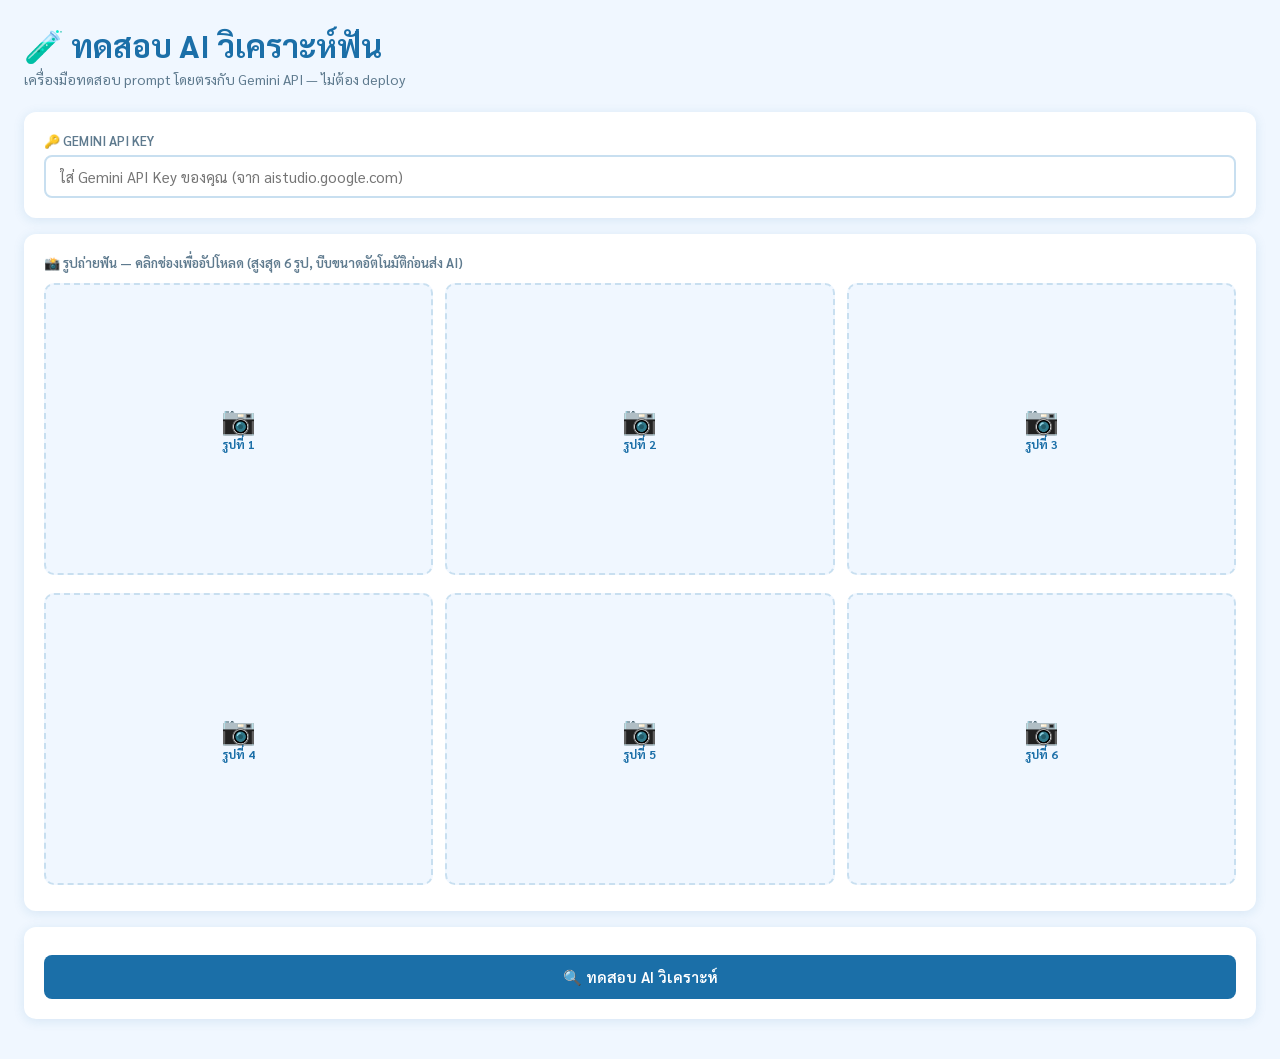
<file: drclear/test-ai.html>
<!DOCTYPE html>
<html lang="th">
<head>
  <meta charset="UTF-8">
  <meta name="viewport" content="width=device-width, initial-scale=1.0">
  <title>🧪 ทดสอบ AI วิเคราะห์ฟัน</title>
  <link href="https://fonts.googleapis.com/css2?family=Sarabun:wght@400;600;700&display=swap" rel="stylesheet">
  <style>
    * { box-sizing: border-box; margin: 0; padding: 0; }
    body { font-family: 'Sarabun', sans-serif; background: #F0F7FF; padding: 24px; color: #1A2B3C; }
    h1 { color: #1B6FA8; margin-bottom: 4px; }
    .sub { color: #5E7A8E; font-size: 14px; margin-bottom: 24px; }
    .card { background: white; border-radius: 12px; padding: 20px; box-shadow: 0 2px 12px rgba(27,111,168,0.12); margin-bottom: 16px; }
    label { font-weight: 600; font-size: 13px; color: #5E7A8E; display: block; margin-bottom: 6px; text-transform: uppercase; }
    input[type=text], input[type=file] { width: 100%; padding: 10px 14px; border: 2px solid #C8DFF0; border-radius: 8px; font-size: 15px; font-family: 'Sarabun', sans-serif; }
    input:focus { outline: none; border-color: #1B6FA8; }
    .btn { display: inline-flex; align-items: center; gap: 8px; padding: 12px 24px; background: #1B6FA8; color: white; border: none; border-radius: 8px; font-size: 15px; font-weight: 600; cursor: pointer; font-family: 'Sarabun', sans-serif; width: 100%; justify-content: center; margin-top: 8px; }
    .btn:hover { background: #145480; }
    .btn:disabled { opacity: 0.5; cursor: not-allowed; }
    /* Photo Grid */
    .photo-grid { display: grid; grid-template-columns: repeat(3, 1fr); gap: 12px; margin-top: 12px; }
    .photo-slot {
      position: relative; aspect-ratio: 4/3; border-radius: 10px;
      border: 2px dashed #C8DFF0; background: #F0F7FF;
      display: flex; flex-direction: column; align-items: center; justify-content: center;
      cursor: pointer; overflow: hidden; transition: border-color 0.2s;
      text-align: center;
    }
    .photo-slot:hover { border-color: #1B6FA8; background: #E3F0FA; }
    .photo-slot.has-photo { border: 2px solid #1B6FA8; }
    .photo-slot img { position: absolute; inset: 0; width: 100%; height: 100%; object-fit: cover; border-radius: 8px; }
    .photo-slot-icon { font-size: 28px; line-height: 1; }
    .photo-slot-name { font-size: 12px; font-weight: 700; color: #1B6FA8; margin-top: 4px; }
    .photo-slot-sub  { font-size: 11px; color: #5E7A8E; margin-top: 2px; white-space: pre-line; line-height: 1.3; }
    .photo-slot-overlay {
      position: absolute; inset: 0; background: rgba(27,111,168,0.7);
      display: flex; align-items: center; justify-content: center;
      opacity: 0; transition: opacity 0.2s; font-size: 13px; font-weight: 700; color: white;
    }
    .photo-slot.has-photo:hover .photo-slot-overlay { opacity: 1; }
    .photo-input { display: none; }
    pre { background: #F8FAFF; border: 2px solid #C8DFF0; border-radius: 8px; padding: 16px; font-size: 13px; overflow-x: auto; white-space: pre-wrap; max-height: 400px; overflow-y: auto; }
    .badge { display: inline-block; padding: 4px 12px; border-radius: 20px; font-size: 13px; font-weight: 700; }
    .badge-success { background: #D5F5E3; color: #27AE60; }
    .badge-warning { background: #FEF9E7; color: #F39C12; }
    .badge-danger  { background: #FDECEA; color: #E74C3C; }
    .result-box { background: #EBF5FF; border: 2px solid #1B6FA8; border-radius: 10px; padding: 16px; }
    .condition-tag { display: inline-block; background: #1B6FA8; color: white; padding: 4px 12px; border-radius: 20px; font-size: 13px; margin: 3px; }
    .spinner { display: inline-block; width: 20px; height: 20px; border: 3px solid rgba(255,255,255,0.3); border-top-color: white; border-radius: 50%; animation: spin 0.8s linear infinite; }
    @keyframes spin { to { transform: rotate(360deg); } }
    .status-line { padding: 10px 14px; border-radius: 8px; font-size: 14px; margin-top: 8px; }
    .status-ok { background: #D5F5E3; color: #27AE60; }
    .status-err { background: #FDECEA; color: #E74C3C; }
    .status-info { background: #D6EAF8; color: #1B6FA8; }
  </style>
</head>
<body>

<h1>🧪 ทดสอบ AI วิเคราะห์ฟัน</h1>
<p class="sub">เครื่องมือทดสอบ prompt โดยตรงกับ Gemini API — ไม่ต้อง deploy</p>

<!-- API Key -->
<div class="card">
  <label>🔑 Gemini API Key</label>
  <input type="text" id="apiKey" placeholder="ใส่ Gemini API Key ของคุณ (จาก aistudio.google.com)">
  <div id="keyStatus" class="status-line status-info" style="display:none"></div>
</div>

<!-- Upload Images -->
<div class="card">
  <label>📸 รูปถ่ายฟัน — คลิกช่องเพื่ออัปโหลด (สูงสุด 6 รูป, บีบขนาดอัตโนมัติก่อนส่ง AI)</label>
  <div class="photo-grid" id="photoGrid"></div>
</div>

<!-- Test Button -->
<div class="card">
  <button class="btn" id="testBtn" onclick="runTest()">🔍 ทดสอบ AI วิเคราะห์</button>
  <div id="statusMsg" class="status-line" style="display:none"></div>
</div>

<!-- Result -->
<div class="card" id="resultCard" style="display:none">
  <label>📊 ผลการวิเคราะห์</label>

  <div class="result-box" style="margin-top:8px">
    <div style="display:flex;align-items:center;justify-content:space-between;margin-bottom:12px">
      <strong>ปัญหาที่พบ:</strong>
      <span id="confidenceBadge" class="badge"></span>
    </div>
    <div id="detectedTags" style="margin-bottom:10px"></div>
    <div id="notesText" style="font-size:14px;color:#5E7A8E"></div>
  </div>

  <div style="margin-top:16px">
    <label>📋 Raw JSON Response จาก Gemini</label>
    <pre id="rawResponse"></pre>
  </div>
</div>

<script>
const CONDITION_LABELS = {
  crowding:           '🦷 ฟันซ้อนกัน',
  spacing:            '↔️ มีช่องว่างระหว่างฟัน',
  overbite:           '⬇️ ฟันบนปิดทับฟันล่าง',
  underbite:          '⬆️ ฟันล่างยื่นเกินฟันบน',
  crossbite:          '❌ ฟันสบผิดที่',
  openbite:           '⭕ ฟันหน้าไม่สบกัน',
  protrusion:         '➡️ ฟันหน้ายื่นออกมาก',
  midline:            '📏 แนวกลางฟันไม่ตรง',
  procline:           '↗️ ฟันเอียงไปด้านหน้า',
  tooth_decay_mild:   '🟤 คราบดำ/ฟันผุเล็กน้อย',
  tooth_decay_severe: '⚠️ ฟันผุรุนแรง/แตกหัก',
  scaling_needed:     '🔶 มีหินปูน/คราบเหลือง',
  missing_tooth:      '🕳️ ฟันหายไป',
  whitening_needed:   '🌟 ฟันเหลือง/มีคราบ',
};

const PROMPT = `คุณเป็น AI ช่วยคัดกรองปัญหาฟันเบื้องต้น (dental screening) สำหรับ Dr. Clear Aligner คลินิก
ดูรูปถ่ายฟันแล้วระบุว่าเห็นปัญหาอะไรบ้างในรูป

รหัสปัญหาที่ต้องระบุ (ใส่ทุกอันที่มองเห็นได้แม้จะไม่ชัดมาก):

การจัดเรียงฟัน:
- crowding = ฟันซ้อนกัน / หมุน / ไม่เป็นระเบียบ
- spacing = มีช่องว่างระหว่างฟัน
- overbite = ฟันบนปิดทับฟันล่างมากกว่าปกติ
- underbite = ฟันล่างยื่นออกมาหน้าฟันบน
- crossbite = ฟันบนและล่างสบกันผิดที่
- openbite = ฟันหน้าไม่สบกันตอนปิดปาก
- protrusion = ฟันหน้ายื่นออกมาก
- midline = แนวกึ่งกลางฟันบน-ล่างไม่ตรงกัน
- procline = ฟันเอียงไปด้านหน้า

สุขภาพฟัน:
- tooth_decay_mild = มีคราบดำ/น้ำตาลบนฟัน
- tooth_decay_severe = ฟันผุรุนแรง/แตกหัก
- scaling_needed = มีหินปูน/คราบเหลืองที่โคนฟัน
- missing_tooth = ฟันหายไป
- whitening_needed = ฟันเหลืองหรือมีคราบ

ตอบเฉพาะ JSON นี้เท่านั้น ห้ามมีข้อความอื่น:
{"detected":["id1","id2"],"confidence":"high","notes":"สิ่งที่สังเกตเห็นในรูปเป็นภาษาไทย"}

หมายเหตุ: นี่เป็นการคัดกรองเบื้องต้น ไม่ใช่การวินิจฉัย — ให้ระบุทุกอย่างที่มองเห็นได้`;

const PHOTO_SLOTS = [
  { id: 'photo1', icon: '📷', name: 'รูปที่ 1', sub: '' },
  { id: 'photo2', icon: '📷', name: 'รูปที่ 2', sub: '' },
  { id: 'photo3', icon: '📷', name: 'รูปที่ 3', sub: '' },
  { id: 'photo4', icon: '📷', name: 'รูปที่ 4', sub: '' },
  { id: 'photo5', icon: '📷', name: 'รูปที่ 5', sub: '' },
  { id: 'photo6', icon: '📷', name: 'รูปที่ 6', sub: '' },
];

let photoFiles = {}; // { slotId: File }

function buildPhotoGrid() {
  const grid = document.getElementById('photoGrid');
  grid.innerHTML = PHOTO_SLOTS.map(slot => `
    <label class="photo-slot" id="slot_${slot.id}" for="inp_${slot.id}">
      <div class="photo-slot-icon">${slot.icon}</div>
      <div class="photo-slot-name">${slot.name}</div>
      <div class="photo-slot-sub">${slot.sub}</div>
      <div class="photo-slot-overlay">🔄 เปลี่ยนรูป</div>
      <input type="file" class="photo-input" id="inp_${slot.id}" accept="image/*"
        onchange="handleSlotPhoto('${slot.id}', this)">
    </label>
  `).join('');
}

function handleSlotPhoto(slotId, input) {
  const file = input.files[0];
  if (!file) return;
  photoFiles[slotId] = file;
  const slot = document.getElementById(`slot_${slotId}`);
  slot.classList.add('has-photo');
  const existing = slot.querySelector('img');
  if (existing) existing.remove();
  const img = document.createElement('img');
  img.src = URL.createObjectURL(file);
  slot.insertBefore(img, slot.firstChild);
}

function setStatus(msg, type = 'info') {
  const el = document.getElementById('statusMsg');
  el.style.display = 'block';
  el.className = `status-line status-${type}`;
  el.textContent = msg;
}

async function fileToBase64(file, maxPx = 1024, quality = 0.82) {
  return new Promise((res, rej) => {
    const reader = new FileReader();
    reader.onload = e => {
      const dataUrl = e.target.result;
      const img = new Image();
      img.onload = () => {
        try {
          let w = img.naturalWidth || img.width;
          let h = img.naturalHeight || img.height;
          if (!w || !h) { // ถ้าได้ขนาด 0 ส่งของเดิมไปเลย
            res({ data: dataUrl.split(',')[1], mimeType: file.type || 'image/jpeg' });
            return;
          }
          if (w > maxPx || h > maxPx) {
            if (w > h) { h = Math.round(h * maxPx / w); w = maxPx; }
            else       { w = Math.round(w * maxPx / h); h = maxPx; }
          }
          const canvas = document.createElement('canvas');
          canvas.width = w; canvas.height = h;
          const ctx = canvas.getContext('2d');
          if (!ctx) { res({ data: dataUrl.split(',')[1], mimeType: file.type || 'image/jpeg' }); return; }
          ctx.drawImage(img, 0, 0, w, h);
          const compressed = canvas.toDataURL('image/jpeg', quality);
          const base64 = compressed.split(',')[1];
          if (!base64 || base64.length < 100) { // fallback ถ้า canvas output ว่าง
            res({ data: dataUrl.split(',')[1], mimeType: file.type || 'image/jpeg' });
          } else {
            res({ data: base64, mimeType: 'image/jpeg' });
          }
        } catch(err) {
          // fallback: ส่ง original ถ้า canvas error
          res({ data: dataUrl.split(',')[1], mimeType: file.type || 'image/jpeg' });
        }
      };
      img.onerror = () => res({ data: dataUrl.split(',')[1], mimeType: file.type || 'image/jpeg' });
      img.src = dataUrl;
    };
    reader.onerror = rej;
    reader.readAsDataURL(file);
  });
}

async function runTest() {
  const apiKey = document.getElementById('apiKey').value.trim();
  if (!apiKey) { setStatus('❌ กรุณาใส่ API Key', 'err'); return; }
  const fileList = Object.values(photoFiles);
  if (fileList.length === 0) { setStatus('❌ กรุณาเลือกรูปภาพก่อน', 'err'); return; }

  const btn = document.getElementById('testBtn');
  btn.disabled = true;
  btn.innerHTML = '<span class="spinner"></span> กำลังวิเคราะห์...';
  document.getElementById('resultCard').style.display = 'none';
  setStatus(`🤖 กำลังส่งรูป ${fileList.length} รูป ไปให้ Gemini AI วิเคราะห์...`, 'info');

  try {
    // Convert images to base64
    const imageParts = await Promise.all(fileList.map(fileToBase64));

    const parts = [
      ...imageParts.map(img => ({ inlineData: { mimeType: img.mimeType, data: img.data } })),
      { text: PROMPT }
    ];

    const payload = JSON.stringify({
      contents: [{ parts }],
      generationConfig: { maxOutputTokens: 4096, temperature: 0.4, thinkingConfig: { thinkingBudget: 0 } }
    });

    // Retry up to 3 times on 503 / high-demand errors
    let data, resp;
    for (let attempt = 1; attempt <= 3; attempt++) {
      setStatus(`🤖 กำลังวิเคราะห์... (ครั้งที่ ${attempt}/3)`, 'info');
      resp = await fetch(
        `https://generativelanguage.googleapis.com/v1beta/models/gemini-3.5-flash:generateContent?key=${apiKey}`,
        { method: 'POST', headers: { 'Content-Type': 'application/json' }, body: payload }
      );
      data = await resp.json();
      if (resp.ok) break;
      const code = data?.error?.code || resp.status;
      if ((code === 503 || code === 429) && attempt < 3) {
        setStatus(`⏳ Server ยุ่ง รอ ${attempt * 3} วินาทีแล้วลองใหม่...`, 'info');
        await new Promise(r => setTimeout(r, attempt * 3000));
      } else break;
    }

    if (!resp.ok) {
      const errMsg = data?.error?.message || JSON.stringify(data);
      setStatus('❌ Gemini Error: ' + errMsg, 'err');
      document.getElementById('rawResponse').textContent = JSON.stringify(data, null, 2);
      document.getElementById('resultCard').style.display = 'block';
      return;
    }

    const rawText = data.candidates?.[0]?.content?.parts?.[0]?.text || '';
    document.getElementById('rawResponse').textContent =
      '=== Raw text from Gemini ===\n' + rawText + '\n\n=== Full API response ===\n' + JSON.stringify(data, null, 2);

    // Parse JSON — handle markdown code blocks and greedy match
    let parsed = null;
    // Try stripping markdown code block first
    const stripped = rawText.replace(/```json\s*/gi, '').replace(/```\s*/g, '');
    const jsonMatch = stripped.match(/\{[\s\S]*\}/);  // greedy — capture largest block
    if (jsonMatch) {
      try { parsed = JSON.parse(jsonMatch[0]); } catch(e) {
        console.error('Parse error on:', jsonMatch[0], e);
      }
    }

    if (parsed) {
      setStatus(`✅ วิเคราะห์เสร็จ — พบ ${parsed.detected?.length || 0} ปัญหา`, 'ok');

      const conf = parsed.confidence || 'low';
      const badge = document.getElementById('confidenceBadge');
      badge.textContent = { high: '🟢 ความมั่นใจสูง', medium: '🟡 ปานกลาง', low: '🔴 ต่ำ' }[conf] || conf;
      badge.className = 'badge ' + ({ high: 'badge-success', medium: 'badge-warning', low: 'badge-danger' }[conf] || 'badge-warning');

      const tags = document.getElementById('detectedTags');
      if (parsed.detected?.length > 0) {
        tags.innerHTML = parsed.detected.map(id =>
          `<span class="condition-tag" title="${id}">${CONDITION_LABELS[id] || id}</span>`
        ).join('');
      } else {
        tags.innerHTML = '<span style="color:#E74C3C">ไม่พบปัญหา (detected = [])</span>';
      }

      document.getElementById('notesText').textContent = parsed.notes || '';
    } else {
      setStatus('⚠️ ได้รับ response แต่ parse JSON ไม่ได้ — ดู raw text ด้านล่าง', 'err');
    }

    document.getElementById('resultCard').style.display = 'block';

  } catch(err) {
    setStatus('❌ เกิดข้อผิดพลาด: ' + err.message, 'err');
  } finally {
    btn.disabled = false;
    btn.innerHTML = '🔍 ทดสอบ AI วิเคราะห์';
  }
}

// Init
buildPhotoGrid();
</script>
</body>
</html>
</file>
